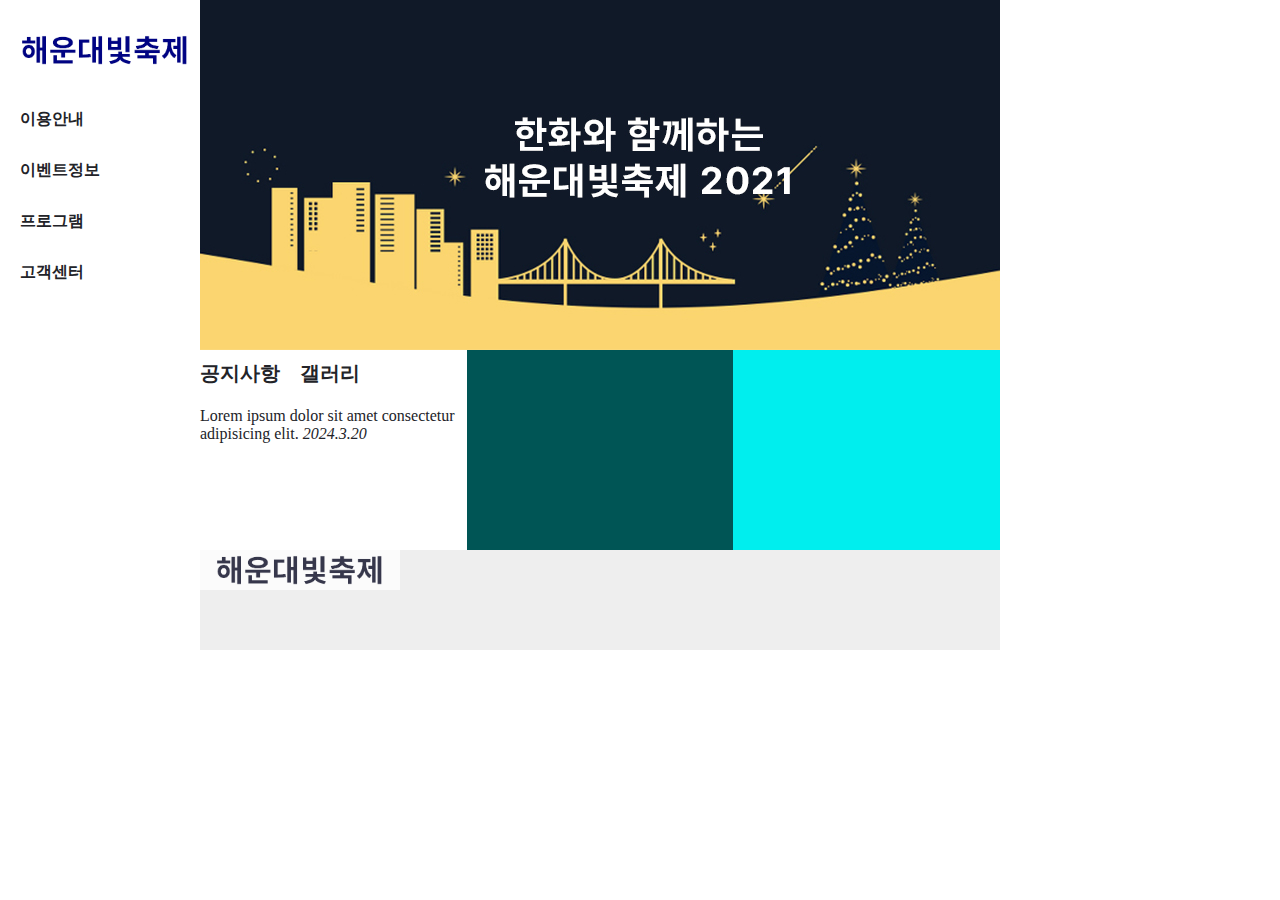
<file: 실기-완성-초향/C-1-해운대빛축제/index.html>
<!DOCTYPE html>
<html lang="ko">
    <head>
        <meta charset="UTF-8" />
        <meta name="viewport" content="width=device-width, initial-scale=1.0" />
        <title>해운대빛축제</title>
        <link rel="stylesheet" href="./css/comm.css" />
        <script src="./js/jquery-3.5.1.min.js"></script>
        <script src="./js/comm.js"></script>
    </head>
    <body>
        <div class="inner">
            <header class="header">
                <h1>
                    <a href="#" class="logo">
                        <img src="./images/logo.png" alt="해운대빛축제" width="200px" height="'40px" />
                    </a>
                </h1>
                <div class="gnb">
                    <ul class="depth1">
                        <li>
                            <a href="#">이용안내</a>
                            <ul class="depth2">
                                <li><a href="#">이용방법</a></li>
                                <li><a href="#">이용시간</a></li>
                                <li><a href="#">이용요금</a></li>
                            </ul>
                        </li>
                        <li>
                            <a href="#">이벤트정보</a>
                            <ul class="depth2">
                                <li><a href="#">현장이벤트</a></li>
                                <li><a href="#">온라인이벤트</a></li>
                                <li><a href="#">이벤트예약</a></li>
                            </ul>
                        </li>
                        <li>
                            <a href="#">프로그램</a>
                            <ul class="depth2">
                                <li><a href="#">프로그램안내</a></li>
                                <li><a href="#">온라인예약</a></li>
                                <li><a href="#">단체예약상담</a></li>
                            </ul>
                        </li>
                        <li>
                            <a href="#">고객센터</a>
                            <ul class="depth2">
                                <li><a href="#">공지사항</a></li>
                                <li><a href="#">자주묻는질문</a></li>
                                <li><a href="#">자료실</a></li>
                            </ul>
                        </li>
                    </ul>
                </div>
            </header>
            <div class="inner-box">
                <main class="main">
                    <div class="slide">
                        <ul class="slide-box">
                            <li class="slide-el el-1"></li>
                            <li class="slide-el el-2"></li>
                            <li class="slide-el el-3"></li>
                        </ul>
                    </div>
                    <div class="contents">
                        <div class="tab">
                            <div class="bbs">
                                <a href="#">
                                    <h2>공지사항</h2>
                                </a>
                                <div class="content">
                                    <ul>
                                        <li>
                                            <a href="#"
                                                >Lorem ipsum dolor sit amet consectetur adipisicing elit.
                                                <em>2024.3.20</em></a
                                            >
                                        </li>
                                    </ul>
                                </div>
                            </div>
                            <div class="gal">
                                <a href="#">
                                    <h2>갤러리</h2>
                                </a>
                                <div class="content"></div>
                            </div>
                        </div>
                        <div class="ban"></div>
                        <div class="goto"></div>
                    </div>
                </main>
                <footer class="footer">
                    <h2>
                        <a href="#" class="footer-logo">
                            <img src="./images/logo.png" alt="해운대빛축제" width="200px" height="40px" />
                        </a>
                    </h2>
                    <div class="menu"></div>
                    <div class="copyright"></div>
                </footer>
            </div>
        </div>
    </body>
</html>
</file>
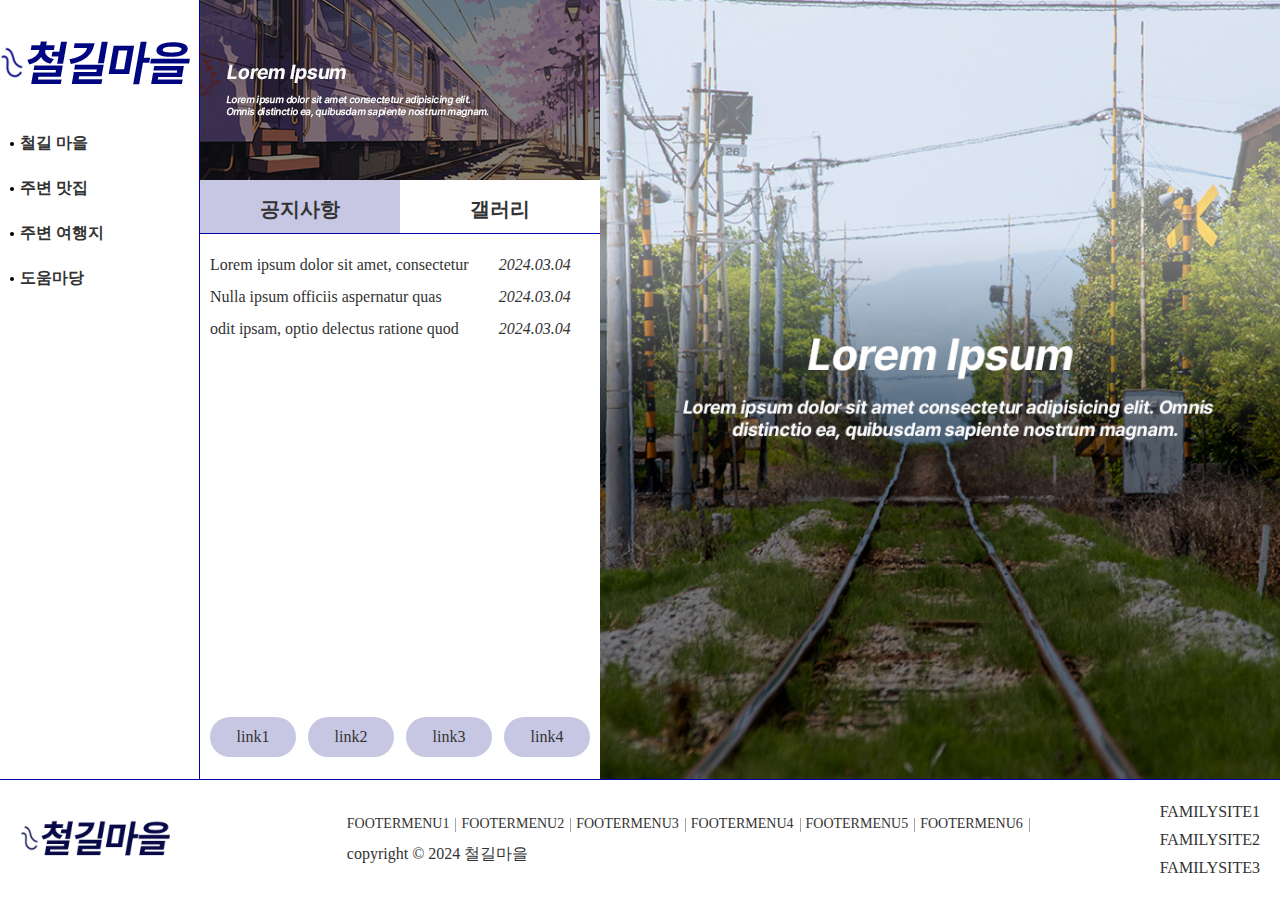
<file: 실기-완성-초향/E-4-철길마을/index.html>
<!DOCTYPE html>
<html lang="ko">
  <head>
    <meta charset="UTF-8" />
    <meta name="viewport" content="width=device-width, initial-scale=1.0" />
    <title>철길마을</title>
    <link rel="stylesheet" href="./css/comm.css" />
    <script src="./js/jquery-3.5.1.min.js"></script>
    <script src="./js/comm.js"></script>
  </head>
  <body>
    <div class="wrap">
      <div class="inner">
        <header class="header">
          <h1 class="logo">
            <a href="#">
              <img src="./images/logo.png" alt="철길마을" />
            </a>
          </h1>
          <nav class="gnb">
            <ul class="depth1">
              <li>
                <a href="#"><span>철길 마을</span></a>
                <ul class="depth2">
                  <li><a href="#">마을 소개</a></li>
                  <li><a href="#">마을의 유래</a></li>
                  <li><a href="#">볼거리</a></li>
                  <li><a href="#">찾아오시는 길</a></li>
                </ul>
              </li>
              <li>
                <a href="#"><span>주변 맛집</span></a>
                <ul class="depth2">
                  <li><a href="#">빵집</a></li>
                  <li><a href="#">간장게장</a></li>
                  <li><a href="#">중국음식점</a></li>
                  <li><a href="#">횟집</a></li>
                </ul>
              </li>
              <li>
                <a href="#"><span>주변 여행지</span></a>
                <ul class="depth2">
                  <li><a href="#">은파호수공원</a></li>
                  <li><a href="#">초원사진관</a></li>
                  <li><a href="#">월명공원</a></li>
                  <li><a href="#">진포해양공원</a></li>
                </ul>
              </li>
              <li>
                <a href="#"><span>도움마당</span></a>
                <ul class="depth2">
                  <li><a href="#">교통정보</a></li>
                  <li><a href="#">주변 주차장</a></li>
                  <li><a href="#">자료실</a></li>
                  <li><a href="#">자료마당</a></li>
                </ul>
              </li>
            </ul>
          </nav>
        </header>
        <main class="main">
          <div class="contents">
            <div class="bnr"><a href="#"></a></div>
            <div class="tab">
              <div class="tab-box">
                <div class="notice tab-el">
                  <button class="tit">공지사항</button>
                  <div class="notice-wrap cont">
                    <ul>
                      <li>
                        <a href="#"
                          ><p>
                            Lorem ipsum dolor sit amet, consectetur adipisicing
                            elit.
                          </p>
                          <em>2024.03.04</em></a
                        >
                      </li>
                      <li>
                        <a href="#">
                          <p>
                            Nulla ipsum officiis aspernatur quas laborum quam
                            explicabo a doloremque.
                          </p>
                          <em>2024.03.04</em></a
                        >
                      </li>
                      <li>
                        <a href="#">
                          <p>
                            odit ipsam, optio delectus ratione quod accusantium
                            ex tenetur facere necessitatibus impedit!
                          </p>
                          <em>2024.03.04</em></a
                        >
                      </li>
                    </ul>
                  </div>
                </div>
                <div class="gal tab-el">
                  <button class="tit">갤러리</button>
                  <div class="gal-wrap cont">
                    <div class="gal-el">
                      <a href="#"
                        ><img src="./images/gallery1.jpg" alt="gallery1" />
                        <span>Lorem ipsum, dolor</span></a
                      >
                    </div>
                    <div class="gal-el">
                      <a href="#"
                        ><img src="./images/gallery2.jpg" alt="gallery1" /><span
                          >Lorem ipsum, dolor</span
                        ></a
                      >
                    </div>
                  </div>
                </div>
              </div>
            </div>
            <div class="goto">
              <div class="goto-wrap">
                <ul>
                  <li class="goto-el"><a href="#">link1</a></li>
                  <li class="goto-el"><a href="#">link2</a></li>
                  <li class="goto-el"><a href="#">link3</a></li>
                  <li class="goto-el"><a href="#">link4</a></li>
                </ul>
              </div>
            </div>
          </div>
          <div class="slide">
            <div class="slide-wrap">
              <div class="slide-el">
                <a href="#"></a>
              </div>
              <div class="slide-el"><a href="#"></a></div>
              <div class="slide-el"><a href="#"></a></div>
            </div>
          </div>
        </main>
      </div>
      <footer class="footer">
        <h2 class="logo">
          <a href="#">
            <img src="./images/logo.png" alt="철길마을" />
          </a>
        </h2>
        <div class="middle">
          <div class="menu">
            <ul>
              <li><a href="#">FOOTERMENU1</a></li>
              <li><a href="#">FOOTERMENU2</a></li>
              <li><a href="#">FOOTERMENU3</a></li>
              <li><a href="#">FOOTERMENU4</a></li>
              <li><a href="#">FOOTERMENU5</a></li>
              <li><a href="#">FOOTERMENU6</a></li>
            </ul>
          </div>
          <div class="copyright">
            <span> copyright &copy; 2024 철길마을 </span>
          </div>
        </div>
        <div class="family-site">
          <ul>
            <li><a href="#">FAMILYSITE1</a></li>
            <li><a href="#">FAMILYSITE2</a></li>
            <li><a href="#">FAMILYSITE3</a></li>
          </ul>
        </div>
      </footer>
    </div>
    <div class="modal">
      <div class="modal-wrap">
        <div class="tit">MODAL</div>
        <div class="cont">
          Lorem ipsum dolor sit amet consectetur adipisicing elit. Dignissimos
          amet unde numquam tenetur commodi porro libero, autem accusamus cum
          non a placeat nam voluptas eius sed ut! Quidem, maxime amet.
        </div>
        <button>닫기</button>
      </div>
    </div>
  </body>
</html>
</file>
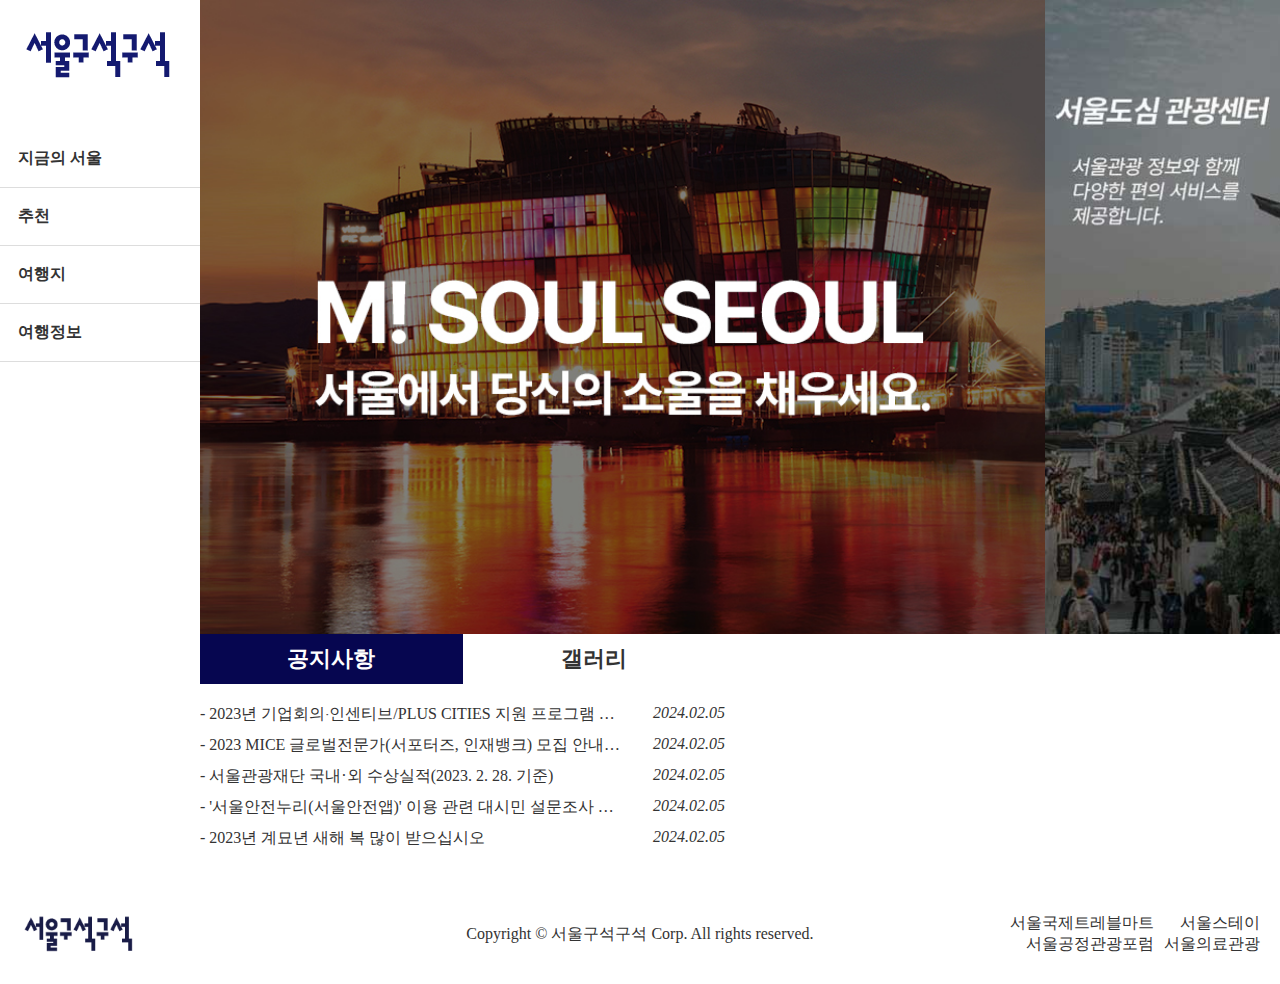
<file: 실기-완성-초향/D-2-서울구석구석/html/index.html>
<!DOCTYPE html>
<html lang="ko">
  <head>
    <meta charset="UTF-8" />
    <meta name="viewport" content="width=device-width, initial-scale=1.0" />
    <title>서울구석구석</title>
    <link rel="stylesheet" href="./css/comm.css" />
    <script src="./script/jquery-3.5.1.min.js"></script>
    <script src="./script/comm.js"></script>
  </head>
  <body>
    <div class="wrap">
      <div class="inner">
        <header class="header">
          <h1>
            <a href="#">
              <img src="./images/logo.png" alt="서울구석구석" />
            </a>
          </h1>
          <nav id="gnb">
            <ul class="depth1">
              <li class="depth1-li">
                <a href="#">지금의 서울</a>
                <ul class="depth2">
                  <li class="menu-li"><a href="#">이벤트</a></li>
                  <li class="menu-li"><a href="#">축제&행사</a></li>
                  <li class="menu-li"><a href="#">전시</a></li>
                </ul>
              </li>
              <li class="depth1-li">
                <a href="#">추천</a>
                <ul class="depth2">
                  <li class="menu-li"><a href="#">에디터 추천</a></li>
                  <li class="menu-li"><a href="#">테마코스</a></li>
                  <li class="menu-li"><a href="#">도보해설관광</a></li>
                  <li class="menu-li"><a href="#">한류관광</a></li>
                </ul>
              </li>
              <li class="depth1-li">
                <a href="#">여행지</a>
                <ul class="depth2">
                  <li class="menu-li"><a href="#">명소</a></li>
                  <li class="menu-li"><a href="#">엔터테인먼트</a></li>
                  <li class="menu-li"><a href="#">음식</a></li>
                  <li class="menu-li"><a href="#">게스트하우스</a></li>
                </ul>
              </li>
              <li class="depth1-li">
                <a href="#">여행정보</a>
                <ul class="depth2">
                  <li class="menu-li"><a href="#">가이드북&지도</a></li>
                  <li class="menu-li"><a href="#">시티투어버스</a></li>
                  <li class="menu-li"><a href="#">날씨</a></li>
                </ul>
              </li>
            </ul>
          </nav>
        </header>
        <main class="main">
          <div class="upper">
            <div class="slide">
              <ul class="slide-wrap">
                <li class="slide-el"><a href="#" class="slide-1"></a></li>
                <li class="slide-el"><a href="#" class="slide-2"></a></li>
                <li class="slide-el"><a href="#" class="slide-3"></a></li>
              </ul>
            </div>
            <div class="bnr">
              <a href="#"><img src="./images/banner2.jpg" alt="banner" /></a>
            </div>
          </div>
          <div class="bottom">
            <div class="tabs">
              <div class="bbs tab">
                <h2><a href="#" class="tab-item">공지사항</a></h2>
                <ul>
                  <li>
                    <a href="#">
                      <span
                        >- 2023년 기업회의⸱인센티브/PLUS CITIES 지원 프로그램
                        안내</span
                      >
                      <em>2024.02.05</em></a
                    >
                  </li>
                  <li>
                    <a href="#">
                      <span
                        >- 2023 MICE 글로벌전문가(서포터즈, 인재뱅크) 모집
                        안내(모집기간 연장: ~5. 8.(월))</span
                      >
                      <em>2024.02.05</em>
                    </a>
                  </li>
                  <li>
                    <a href="#">
                      <span
                        >- 서울관광재단 국내·외 수상실적(2023. 2. 28.
                        기준)</span
                      >
                      <em>2024.02.05</em>
                    </a>
                  </li>
                  <li>
                    <a href="#">
                      <span
                        >- '서울안전누리(서울안전앱)' 이용 관련 대시민 설문조사
                        안내 (6.16.~6.25.)</span
                      >
                      <em>2024.02.05</em>
                    </a>
                  </li>
                  <li>
                    <a href="#">
                      <span>- 2023년 계묘년 새해 복 많이 받으십시오</span>
                      <em>2024.02.05</em>
                    </a>
                  </li>
                </ul>
              </div>
              <div class="gal tab">
                <h2><a href="#" class="tab-item">갤러리</a></h2>
                <ul>
                  <li>
                    <a href="#">
                      <img
                        src="./images/thumb-gallery.jpg"
                        alt="gallery image"
                      />
                      <span>서울구석구석</span>
                    </a>
                  </li>
                  <li>
                    <a href="#">
                      <img
                        src="./images/thumb-gallery.jpg"
                        alt="gallery image"
                      />
                      <span>서울구석구석</span>
                    </a>
                  </li>
                  <li>
                    <a href="#">
                      <img
                        src="./images/thumb-gallery.jpg"
                        alt="gallery image"
                      />
                      <span>서울구석구석</span>
                    </a>
                  </li>
                </ul>
              </div>
            </div>
            <div class="side"></div>
          </div>
        </main>
      </div>
      <footer class="footer">
        <h1>
          <img src="./images/logo.png" alt="logo" />
        </h1>
        <p>Copyright © 서울구석구석 Corp. All rights reserved.</p>
        <ul>
          <ul>
            <li>
              <a href="#">
                <span>서울국제트레블마트</span>
              </a>
            </li>
            <li>
              <a href="#">
                <span>서울공정관광포럼</span>
              </a>
            </li>
          </ul>
          <ul>
            <li>
              <a href="#">
                <span>서울스테이</span>
              </a>
            </li>
            <li>
              <a href="#">
                <span>서울의료관광</span>
              </a>
            </li>
          </ul>
        </ul>
      </footer>
    </div>
    <div id="modal" class="modal-dimmed">
      <div class="modal-wrap">
        <h2>모달제목</h2>
        <p>
          Lorem ipsum dolor sit amet consectetur adipisicing elit. Officiis illo
          neque laborum temporibus ab asperiores consectetur quas maxime
          deleniti molestiae, voluptatibus sed excepturi sunt quisquam quos a
          perspiciatis sequi pariatur.
        </p>
        <button><span>x</span></button>
      </div>
    </div>
  </body>
</html>
</file>
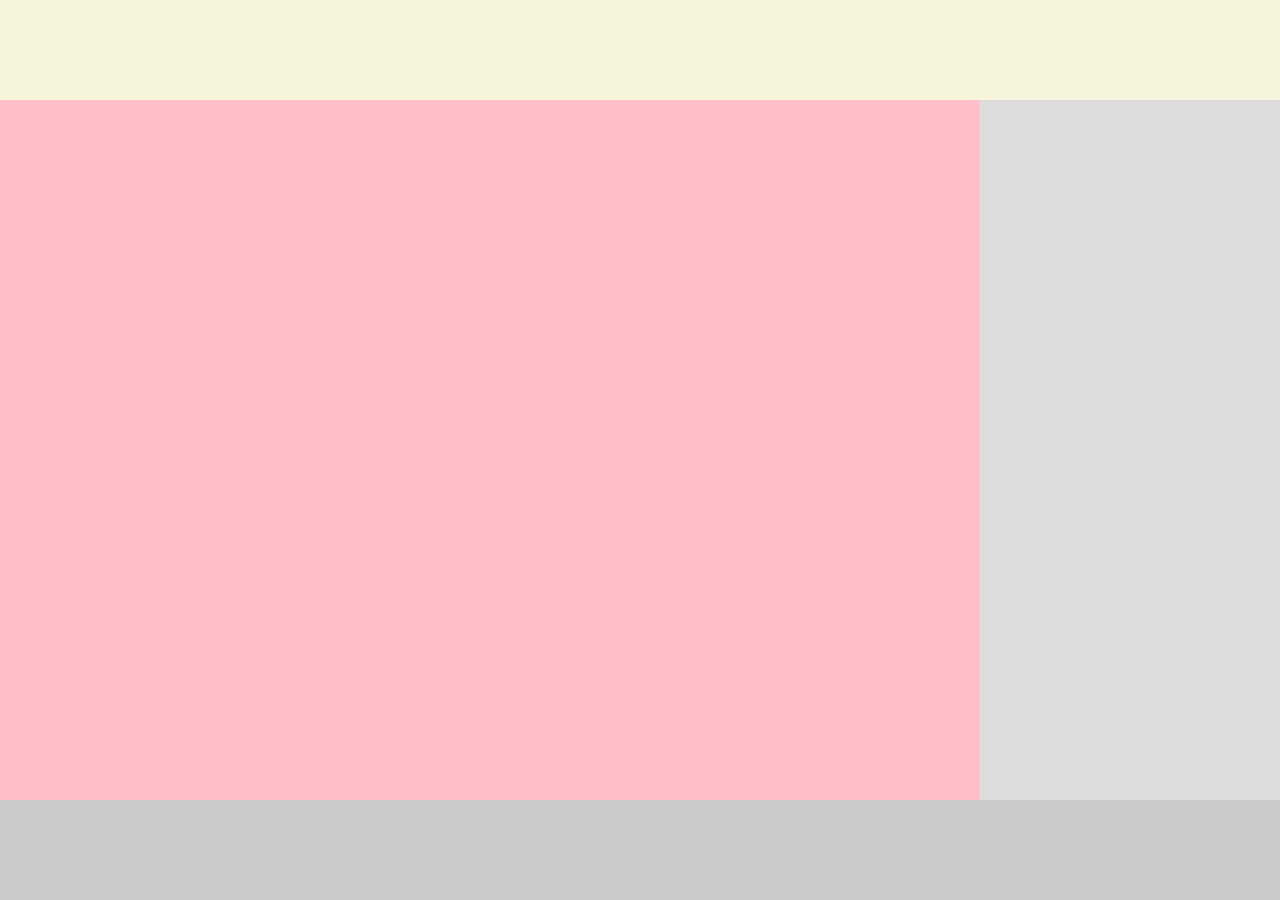
<file: 실기-완성-초향/D-1-조이컨트리클럽/practice.html>
<!DOCTYPE html>
<html lang="ko">
  <head>
    <meta charset="UTF-8" />
    <meta name="viewport" content="width=device-width, initial-scale=1.0" />
    <title>layout</title>
    <link rel="stylesheet" href="./practice-css.css" />
  </head>
  <body>
    <div class="wrap">
      <!-- header -->
      <div id="header"></div>
      <!-- content -->
      <div class="content">
        <!-- main -->
        <div id="main"></div>
        <!-- aside -->
        <div class="aside"></div>
      </div>
      <!-- footer -->
      <div id="footer"></div>
    </div>
  </body>
</html>
</file>
<file: 실기-완성-초향/C-1-해운대빛축제/css/comm.css>
* {
    margin: 0;
    padding: 0;
    text-decoration: none;
    list-style: none;
    font-size: 16px;
    color: #222328;
    box-sizing: border-box;
}

a {
    display: block;
    width: fit-content;
    height: fit-content;
}

.inner {
    display: flex;
    width: 1000px;
}

/* header */
.header {
    width: 20%;
    padding: 30px 5px;
}
.gnb .depth2 {
    display: none;
}

.gnb .depth1 {
    font-weight: 600;
    margin-top: 20px;
}

.gnb .depth1 > li > a {
    padding: 15px;
}

.gnb .depth1 li:hover {
    background-color: rgba(18, 18, 117, 0.753);
}
.gnb .depth1 li:hover a {
    color: white;
}
.gnb .depth1 li:hover .depth2 {
    display: block;
}

.gnb .depth1 li {
    transition: all 0.3s;
}
.gnb .depth2 li a {
    padding: 15px;
}

.gnb .depth2 {
    border-top: 1px solid white;
}

.gnb .depth2 li:hover li {
    background-color: rgba(18, 18, 117);
}

/* inner-box */
.inner-box {
    flex: 1;
    /* background: #ddd; */
}

/* main */
/* main .slide */
.main .slide {
    height: 350px;
    /* background: #000; */
    position: relative;
    overflow: hidden;
}
.main .slide-box {
    /* display: flex; */
    height: 300%;
    width: 800px;
    position: absolute;
    top: 0;
    transition: all 0.3s;
}
.main .slide-el:first-child {
    height: 350px;
    width: 800px;
    background: url(../images//slide1.jpg) no-repeat 50% 50% / cover;
}
.main .slide-el:nth-child(2) {
    height: 350px;
    width: 800px;
    background: url(../images//slide2.jpg) no-repeat 50% 50% / cover;
}
.main .slide-el:nth-child(3) {
    height: 350px;
    width: 800px;
    background: url(../images//slide3.jpg) no-repeat 50% 50% / cover;
}

/* .main .contents */
.main .contents {
    height: 200px;
    display: flex;
}

/* main .tab */
.main .tab {
    flex: 1;
    /* background: #000; */
    position: relative;
    display: flex;
    gap: 20px;
}
.tab .content {
    position: absolute;
    /* top: 47px; */
    /* bottom: 0; */
    left: 0;
    right: 0;
}

.tab a {
    padding: 10px 0;
}

.tab a h2 {
    font-size: 20px;
}

/* main .bbs */
.main .bbs {
    /* position: absolute;
    top: 0;
    left: 0;
    width: 100%;
    height: 100%; */
}

/* main .gal */
.main .gal .content {
    display: none;
}

/* main .ban */
.main .ban {
    flex: 1;
    background: #055;
}
/* main .goto */
.main .goto {
    flex: 1;
    background: #0ee;
}

/* footer */
.footer {
    height: 100px;
    background: #eee;
}
.footer-logo {
    filter: grayscale(80%);
    opacity: 0.8;
}
</file>
<file: 실기-완성-초향/E-4-철길마을/css/comm.css>
* {
  margin: 0;
  padding: 0;
  list-style: none;
  text-decoration: none;
  box-sizing: border-box;
  color: #333;
  font-size: 16px;
}
a {
  display: block;
  width: 100%;
  height: 100%;
}

/* wrap */
.wrap {
  width: 100%;
  height: 100svh;
  background: #000;
  display: flex;
  flex-direction: column;
  background: #fff;
}
.inner {
  flex: 1;
  display: flex;
}

/* header */
.header {
  width: 200px;
  padding: 40px 0;
  border-right: 1px solid #0303af;
  border-bottom: 1px solid #0303af;

  /* background: #e5e5f769; */
}
.logo {
  width: 190px;
}
/* header .gnb*/
.depth1 {
  margin-top: 30px;
}
.depth1 li {
  position: relative;
}
.depth1 > li:hover a {
  background: #dcdcf880;
}
.depth1 > li > a::before {
  content: "";
  display: block;
  width: 4px;
  height: 4px;
  border-radius: 50%;
  background: #000;
  transform: translateY(13px);
}
.depth1 a span {
  padding-left: 10px;
}
.depth1 a {
  padding: 10px;
  font-weight: 700;
}
.depth1 li:hover > a {
  color: #0303af;
}
.depth1 li:hover .depth2 {
  visibility: visible;
  opacity: 1;
  height: auto;
}
.depth2 {
  border-top: 1px solid #0303af69;
  visibility: hidden;
  opacity: 0;
  height: 0;
  background: #bdbde980;
  backdrop-filter: blur(4px);
  transition: all 0.3s;
  position: absolute;
  top: 0;
  left: 100%;
  width: 180px;
  z-index: 10;
}
.depth2 li:hover {
  background: #2929945e;
}

/* main */
.main {
  flex: 1;
  display: flex;
  border-bottom: 1px solid #0303af;
}

/* main .contents */
.contents {
  width: 400px;
  display: flex;
  flex-direction: column;
}
/* main .bnr */
.bnr {
  height: 180px;
  background: url(../images/banner.jpg) no-repeat 50% 50% / cover;
}

/*  main .tab */
.tab {
  flex: 1;
}
.tab-box {
  display: flex;
  position: relative;
}
.main .tit {
  font-size: 20px;
  font-weight: 700;
  border: none;
  background: transparent;
  font-family: "Malgun Gothic";
  margin-bottom: 10px;
  width: 100%;
  cursor: pointer;
}
.main .cont {
  position: absolute;
  left: 0;
  padding: 10px 10px 0;
  border-top: 1px solid #0303af;
  display: none;
}
.tab-box .active {
  background: #7676be69;
}
.tab-box .active .cont {
  display: flex;
}

/* main .notice */
.notice {
  padding: 16px 10px 0;
  /* position: relative; */
  flex: 1;
}
.notice a {
  overflow: hidden;
  display: flex;
  text-overflow: ellipsis;
  padding-top: 12px;
}
.notice-wrap {
  width: 100%;
}
.notice-wrap p {
  flex: 1;
  height: 20px;
}
.notice-wrap em {
  display: block;
  width: 24%;
}

/* main .gal */
.gal {
  padding: 16px 10px 0;
  /* position: relative; */
  flex: 1;
}
.gal-wrap {
  display: flex;
  gap: 12px;
}
.gal-el {
  text-align: center;
}
.gal-el img {
  width: 100%;
}

/* main .slide */
.slide {
  flex: 1;
  position: relative;
  overflow: hidden;
}
.slide-wrap {
  width: 300%;
  height: 100%;
  display: flex;
  position: absolute;
  transition: all 0.3s;
}
.slide-el {
  height: 100%;
  width: 100%;
}
.slide-el:first-child {
  background: url(../images/slide1.jpg) no-repeat 50% 50% / cover;
}
.slide-el:nth-child(2) {
  background: url(../images/slide2.jpg) no-repeat 50% 50% / cover;
}
.slide-el:nth-child(3) {
  background: url(../images/slide3.jpg) no-repeat 50% 50% / cover;
}

/* main .goto */
.goto {
  padding: 16px 10px 0;
  height: 100px;
  display: flex;
  flex-direction: column;
  justify-content: center;
}
.goto-wrap ul {
  display: flex;
  align-items: center;
  gap: 12px;
}
.goto-el {
  flex-grow: 1;
  width: 40px;
  height: 40px;
  background: #7676be69;
  border-radius: 20px;
  text-align: center;
  line-height: 40px;
}
.goto-el:hover {
  background: #7676be98;
}

/* footer */
.footer {
  padding: 0 20px;
  height: 120px;
  display: flex;
  justify-content: space-between;
  align-items: center;
  /* background: #7676be69; */
}
.footer a {
  font-size: 14px;
  position: relative;
}
.footer .middle a::after {
  content: "";
  display: block;
  width: 1px;
  height: 90%;
  background: #33333371;
  position: absolute;
  top: 2px;
  right: -7px;
}
.footer img {
  width: 150px;
  filter: grayscale(50%);
}
.footer .middle {
  display: flex;
  flex-direction: column;
  gap: 12px;
}
.middle .menu ul {
  display: flex;
  gap: 12px;
}
.footer .family-site ul {
  display: flex;
  flex-direction: column;
  gap: 10px;
}
.family-site a {
  font-size: 16px;
}

/* modal */
.modal {
  position: fixed;
  top: 0;
  bottom: 0;
  left: 0;
  right: 0;
  background: rgb(0, 0, 0, 0.5);
  display: flex;
  align-items: center;
  justify-content: center;
}
.modal-wrap {
  width: 500px;
  height: 250px;
  display: flex;
  flex-direction: column;
  align-items: center;
  justify-content: center;
  background: #fff;
  border-radius: 20px;
  padding: 20px;
}
.modal-wrap .tit {
  font-size: 24px;
  margin-bottom: 12px;
}
.modal-wrap .cont {
  text-align: center;
}
.modal-wrap button {
  border: none;
  width: 65px;
  height: 35px;
  border-radius: 20px;
  background: #0303af;
  color: #fff;
  margin-top: 20px;
  cursor: pointer;
}
</file>
<file: 실기-완성-초향/D-2-서울구석구석/html/css/comm.css>
* {
  margin: 0;
  padding: 0;
  list-style: none;
  text-decoration: none;
  box-sizing: border-box;
  font-size: 16px;
  color: #333;
  font-family: NotoSans;
}
.wrap {
  width: 100%;
  display: flex;
  flex-direction: column;
  min-height: 100svh;
}
.inner {
  display: flex;
  flex: 1;
}

/* header */
.header {
  width: 200px;
  /* height: 650px; */
  background: #fff;
}
.header h1 a {
  display: block;
  height: 100%;
  width: 160px;
  margin: 30px auto 50px;
}
.header img {
  display: block;
  height: 50px;

  /* 로고의 크기 변경 시, 가로세로 비율(종횡비, aspect ratio)을 유지하여야 한다. */
  /* 위의 조건을 만족시키기 위해서 height나 width 둘 중 하나만 넣으면 됨 */
  /* height 값을 설정해준 경우 이후 media query를 작업할 때는 auto(default)로 설정해주면 됨 */
}

/* header nav */
#gnb a {
  padding: 18px;
  font-weight: 800;
}

#gnb .depth1-li {
  position: relative;
}

#gnb .depth1-li > a:hover {
  color: blue;
}

#gnb .depth1-li > a {
  transition: color 0.3s;

  display: block;
  width: 100%;
  border-bottom: 1px solid #ddd;
}

#gnb .depth1-li:hover .depth2 {
  max-height: 300px;
  opacity: 1;
  overflow: visible;
  background: rgb(34, 34, 34, 0.05);
  backdrop-filter: 5px;
}

#gnb .depth2 {
  max-height: 0;
  overflow: hidden;
  opacity: 0;
  transition: all 0.5s;
  /* depth2 absolute으로 띄울 때 주석 풀기 */
  /* position: absolute;
  top: 0;
  left: 100%; */
}

#gnb .depth1-li:hover .menu-li {
  padding: 10px 0;
}

#gnb .depth2 .menu-li:hover {
  background: rgb(34, 34, 34, 0.05);
}

#gnb .depth2 .menu-li {
  transition: all 0.3s;
  /* depth2 absolute으로 띄울 때 주석 풀기 */
  /* width: 150px; */
}

#gnb .depth2 .menu-li:hover a {
  color: blue;
}

#gnb .depth2 .menu-li a {
  transition: color 0.3s;
  color: #777;
}

/* main */
.main {
  flex: 1;
  display: flex;
  flex-direction: column;
  /* height: 650px; */
  background: #fff;
}
.main .upper {
  display: flex;
  flex: 1;
  /* height: calc(100vh - 350px); */
  /* height: 400px; */
  /* flex일 경우 height를 flex에만 넣으면 자녀 요소에 적용됨 */
}

/* main .slide */
.main .slide {
  flex: 1;
  position: relative;
  background: #fff;
  overflow: hidden;
}
.slide-wrap {
  width: 300%;
  height: 100%;
  display: flex;
  position: absolute;
  top: 0;
  left: 0;
}
.slide-el {
  width: 100%;
  height: 100%;
}
.slide-1 {
  display: block;
  width: 100%;
  height: 100%;
  background: url(../images/slide1.jpg) no-repeat 50% 50% / cover;
}
.slide-2 {
  display: block;
  width: 100%;
  height: 100%;
  background: url(../images/slide2.jpg) no-repeat 100% 50% / cover;
}
.slide-3 {
  display: block;
  width: 100%;
  height: 100%;
  background: url(../images/slide3.jpg) no-repeat 0% 50% / cover;
}

/* main .bnr */
.main .bnr {
  background: #999;
}
.bnr a {
  display: block;
  height: 100%;
}
.bnr img {
  height: 100%;
}

.main .bottom {
  height: 250px;
  display: flex;
  gap: 30px;
}

/* main .tabs */
.tabs {
  display: flex;
  position: relative;
  flex: 1;
}
.tabs h2 a {
  display: block;
  cursor: pointer;
  font-size: 22px;
  padding: 10px 0;
  text-align: center;
  transition: all 0.3s;
}

.tabs ul {
  position: absolute;
  /* top: 0; */
  left: 0;
  display: none;
  width: 100%;
  transition: all 0.3s;
}

.tabs .active h2 a {
  background: rgb(6, 6, 80);
  color: white;
}
.tabs .active ul {
  display: flex;
}

.side {
  flex: 1;
  background: white;
}

/* main .bbs */
.main .bbs {
  flex: 1;
  background: #fff;
}
.bbs ul {
  padding-top: 20px;
  flex-direction: column;
}
.bbs li a {
  display: flex;
  width: 100%;
  justify-content: space-between;
  padding-bottom: 10px;
}
.bbs li span {
  display: block;
  overflow: hidden;
  width: 80%;
  white-space: nowrap;
  text-overflow: ellipsis;
}

/* main .gal */
.main .gal {
  flex: 1;
  background: #fff;
}
.gal ul {
  /* display: flex; */
  height: 80%;
  padding-top: 20px;
}
.gal li {
  margin-right: 20px;
  flex: 1;
}
.gal a {
  display: flex;
  flex-direction: column;
  width: 100%;
  height: 100%;
  justify-content: space-between;
}
.gal img {
  height: 80%;
  /* margin-bottom: 10px; */
}

/* footer */
.footer {
  display: flex;
  align-items: center;
  width: 100%;
  height: 100px;
  /* background: #bbb; */
  padding: 0 20px;
}
.footer img {
  display: block;
  width: 120px;
  filter: grayscale(50%);
}
.footer h1 {
  flex: 1;
}
.footer p {
  flex: 1;
  text-align: center;
}
.footer > ul {
  flex: 1;
  text-align: right;
  display: flex;
  justify-content: end;
}
.footer > ul > ul:first-child {
  margin-right: 10px;
}

/* #modal */
.modal-dimmed {
  position: fixed;
  top: 0;
  bottom: 0;
  left: 0;
  right: 0;
  background: rgb(0, 0, 0, 0.5);
  display: flex;
  align-items: center;
  justify-content: center;
}
.modal-wrap {
  width: 500px;
  height: 300px;
  background: white;
  border-radius: 20px;
  display: flex;
  flex-direction: column;
  align-items: center;
  justify-content: center;
  gap: 20px;
  padding: 20px;
  position: relative;
}
.modal-wrap h2 {
  font-size: 24px;
}
.modal-wrap p {
  text-align: center;
}
.modal-wrap button {
  position: absolute;
  top: -10px;
  right: -10px;
  background: transparent;
  border: none;
  width: 45px;
  height: 45px;
  cursor: pointer;
  border-radius: 50%;
  background: rgb(6, 6, 80);
}
button span {
  font-size: 25px;
  line-height: 15px;
  color: white;
}
</file>
<file: 실기-완성-초향/D-1-조이컨트리클럽/practice-css.css>
* {
  padding: 0;
  margin: 0;
  box-sizing: border-box;
}
.wrap {
  display: flex;
  flex-direction: column;
  width: 1280px;
  height: 100vh;
  margin: 0 auto;
  background-color: palegoldenrod;
}
#header {
  height: 100px;
  background-color: beige;
}
.content {
  display: flex;
  flex-grow: 1;
  /* background-color: palevioletred; */
}
.content #main {
  flex-grow: 1;
  background-color: pink;
}
.content .aside {
  width: 300px;
  background-color: #ddd;
}
#footer {
  height: 100px;
  background-color: #ccc;
}
</file>
